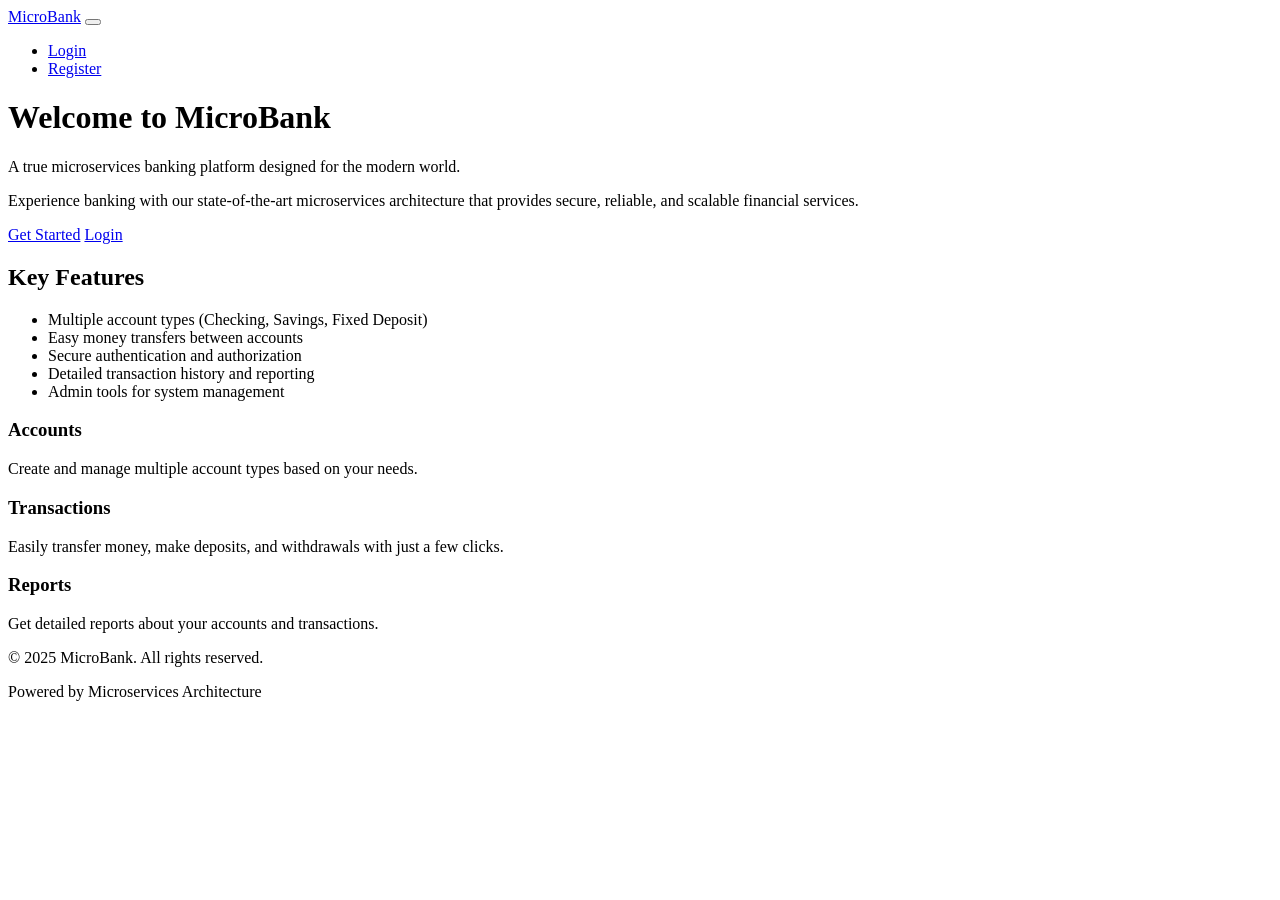
<file: Banking_Microservices/templates/index.html>
<!DOCTYPE html>
<html>
<head>
    <meta charset="UTF-8">
    <meta name="viewport" content="width=device-width, initial-scale=1.0">
    <title>MicroBank - Modern Banking Solution</title>
    <link rel="stylesheet" href="https://cdn.replit.com/agent/bootstrap-agent-dark-theme.min.css">
</head>
<body>
    <nav class="navbar navbar-expand-lg navbar-dark bg-dark">
        <div class="container">
            <a class="navbar-brand" href="/">MicroBank</a>
            <button class="navbar-toggler" type="button" data-bs-toggle="collapse" data-bs-target="#navbarNav" aria-controls="navbarNav" aria-expanded="false" aria-label="Toggle navigation">
                <span class="navbar-toggler-icon"></span>
            </button>
            <div class="collapse navbar-collapse" id="navbarNav">
                <ul class="navbar-nav ms-auto">
                    <li class="nav-item">
                        <a class="nav-link" href="/login">Login</a>
                    </li>
                    <li class="nav-item">
                        <a class="nav-link" href="/register">Register</a>
                    </li>
                </ul>
            </div>
        </div>
    </nav>

    <div class="container mt-5">
        <div class="row">
            <div class="col-md-6 mb-4">
                <h1>Welcome to MicroBank</h1>
                <p class="lead">A true microservices banking platform designed for the modern world.</p>
                <p>Experience banking with our state-of-the-art microservices architecture that provides secure, reliable, and scalable financial services.</p>
                <div class="mt-4">
                    <a href="/register" class="btn btn-primary me-2">Get Started</a>
                    <a href="/login" class="btn btn-outline-secondary">Login</a>
                </div>
            </div>
            <div class="col-md-6">
                <div class="card bg-dark text-white">
                    <div class="card-body">
                        <h2 class="card-title">Key Features</h2>
                        <ul class="list-group list-group-flush">
                            <li class="list-group-item bg-dark text-white">Multiple account types (Checking, Savings, Fixed Deposit)</li>
                            <li class="list-group-item bg-dark text-white">Easy money transfers between accounts</li>
                            <li class="list-group-item bg-dark text-white">Secure authentication and authorization</li>
                            <li class="list-group-item bg-dark text-white">Detailed transaction history and reporting</li>
                            <li class="list-group-item bg-dark text-white">Admin tools for system management</li>
                        </ul>
                    </div>
                </div>
            </div>
        </div>
        
        <div class="row mt-5">
            <div class="col-md-4 mb-4">
                <div class="card h-100 bg-dark">
                    <div class="card-body">
                        <h3 class="card-title">Accounts</h3>
                        <p class="card-text">Create and manage multiple account types based on your needs.</p>
                    </div>
                </div>
            </div>
            <div class="col-md-4 mb-4">
                <div class="card h-100 bg-dark">
                    <div class="card-body">
                        <h3 class="card-title">Transactions</h3>
                        <p class="card-text">Easily transfer money, make deposits, and withdrawals with just a few clicks.</p>
                    </div>
                </div>
            </div>
            <div class="col-md-4 mb-4">
                <div class="card h-100 bg-dark">
                    <div class="card-body">
                        <h3 class="card-title">Reports</h3>
                        <p class="card-text">Get detailed reports about your accounts and transactions.</p>
                    </div>
                </div>
            </div>
        </div>
    </div>

    <footer class="mt-5 py-3 bg-dark text-white">
        <div class="container">
            <div class="row">
                <div class="col-md-6">
                    <p>&copy; 2025 MicroBank. All rights reserved.</p>
                </div>
                <div class="col-md-6 text-md-end">
                    <p>Powered by Microservices Architecture</p>
                </div>
            </div>
        </div>
    </footer>

    <script src="https://cdn.jsdelivr.net/npm/bootstrap@5.3.0-alpha1/dist/js/bootstrap.bundle.min.js"></script>
</body>
</html>
</file>
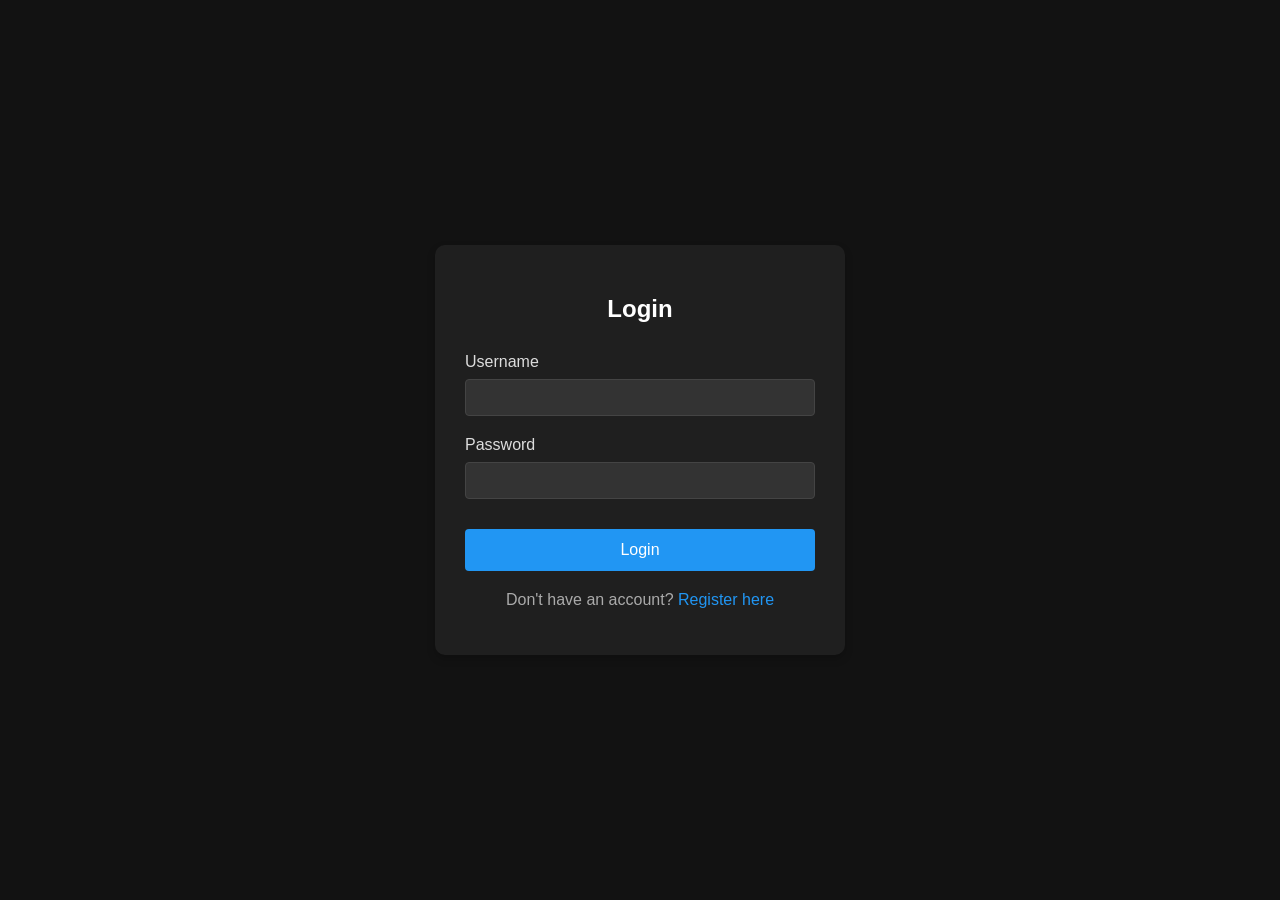
<file: TeamSync/microservices/frontend/index.html>
<!DOCTYPE html>
<html lang="en">
<head>
  <meta charset="UTF-8">
  <title>TeamSync</title>
  <link rel="stylesheet" href="style.css">
</head>
<body>
  <div id="auth-container" class="auth-container">
    <div class="login-card">
      <h2 id="auth-title">Login</h2>
      <form id="auth-form">
        <div class="form-group">
          <label for="username">Username</label>
          <input type="text" id="username" required>
        </div>
        <div class="form-group">
          <label for="password">Password</label>
          <input type="password" id="password" required>
        </div>
        <div id="error-container" class="error-msg"></div>
        <div id="success-container" class="success-msg"></div>
        <button type="submit" class="auth-btn" id="auth-button">Login</button>
      </form>
      <div class="toggle-form">
        <p>Don't have an account? <span id="toggle-auth">Register here</span></p>
      </div>
    </div>
  </div>

  <div id="app-container" class="app-container">
    <div class="sidebar">
      <div class="sidebar-header">
        <h2>TeamSync</h2>
        <hr>
      </div>
      <button onclick="loadProfile()">Profile</button>
      <button onclick="loadCourses()">Courses</button>
      <hr>
      <button onclick="loadYourCourses()">Your Courses</button>
      <button onclick="loadYourTeams()">Your Teams</button>
      <button onclick="loadYourTasks()">Your Tasks</button>

      <hr>

      <button onclick="showAddCourseForm()">Add Course</button>
      <button onclick="showDeleteCourseForm()">Delete Course</button>
    </div>

    <div class="main">
      <div class="user-info">
        <span id="user-display"></span>
        <button class="logout-btn" onclick="logout()">Logout</button>
      </div>
      <div id="main-content">
        <h2>Welcome to TeamSync</h2>
      </div>
    </div>
  </div>
  <script src="user.js"></script>
  <script src="task.js"></script>
  <script src="notification.js"></script>
  <script src="course.js"></script>
</body>
</html>
</file>
<file: TeamSync/microservices/frontend/style.css>
body {
    margin: 0;
    font-family: sans-serif;
    background-color: #121212;
    color: #fff;
    display: flex;
  }

  .auth-container {
    display: flex;
    justify-content: center;
    align-items: center;
    height: 100vh;
    width: 100%;
    background-color: #121212;
  }

  .login-card {
    background-color: #1f1f1f;
    padding: 30px;
    border-radius: 10px;
    width: 350px;
    box-shadow: 0 4px 8px rgba(0, 0, 0, 0.2);
  }

  .login-card h2 {
    text-align: center;
    margin-bottom: 30px;
    color: #fff;
  }

  .form-group {
    margin-bottom: 20px;
  }

  .form-group label {
    display: block;
    margin-bottom: 8px;
    color: #ddd;
  }

  .form-group input {
    width: 100%;
    padding: 10px;
    background-color: #333;
    border: 1px solid #444;
    border-radius: 4px;
    color: #fff;
    box-sizing: border-box;
  }

  .auth-btn {
    width: 100%;
    padding: 12px;
    background-color: #2196F3;
    color: white;
    border: none;
    border-radius: 4px;
    cursor: pointer;
    font-size: 16px;
    margin-top: 10px;
  }

  .auth-btn:hover {
    background-color: #0b7dda;
  }

  .toggle-form {
    text-align: center;
    margin-top: 20px;
    color: #aaa;
  }

  .toggle-form span {
    color: #2196F3;
    cursor: pointer;
  }

  .toggle-form span:hover {
    text-decoration: underline;
  }

  .sidebar {
    width: 200px;
    background-color: #1e1e1e;
    height: 100vh;
    padding: 20px;
    box-sizing: border-box;
  }

  .sidebar button {
    width: 100%;
    margin-bottom: 10px;
    padding: 10px;
    background-color: #2a2a2a;
    color: white;
    border: none;
    cursor: pointer;
    border-radius: 5px;
  }

  .sidebar button:hover {
    background-color: #333;
  }

  .sidebar-header {
    text-align: center;
    color: #fff;
    margin-bottom: 20px;
}

.sidebar-header h2 {
    margin: 0;
    font-size: 22px;
}

.sidebar-header hr {
    margin-top: 10px;
    border: 0;
    border-top: 1px solid #444;
}


  .main {
    flex-grow: 1;
    padding: 20px;
  }

  .card {
    background-color: #1f1f1f;
    margin-bottom: 15px;
    padding: 15px;
    border-radius: 8px;
    border: 1px solid #333;
  }

  .card h3 {
    margin-top: 0;
  }

  .card button {
    margin-right: 10px;
    background-color: #333;
    color: white;
    padding: 6px 10px;
    border: none;
    border-radius: 4px;
    cursor: pointer;
  }

  .card button:hover {
    background-color: #555;
  }

  .user-info {
    display: flex;
    justify-content: space-between;
    align-items: center;
    padding: 10px 20px;
    background-color: #1e1e1e;
  }

  .logout-btn {
    background-color: #f44336;
    color: white;
    border: none;
    padding: 8px 12px;
    border-radius: 4px;
    cursor: pointer;
  }

  .app-container {
    display: none;
    width: 100%;
    flex-direction: row;
  }

  .error-msg {
    color: #f44336;
    margin-top: 5px;
    font-size: 14px;
  }

  .success-msg {
    color: #4caf50;
    margin-top: 5px;
    font-size: 14px;
  }

  .notification-card {
    background-color: #1f1f1f;
    margin-bottom: 15px;
    padding: 15px;
    border-radius: 8px;
    border: 1px solid #333;
    border-left: 4px solid #2196F3;
  }

  .notification-card.request {
    border-left-color: #ff9800;
  }

  .notification-card.message {
    border-left-color: #4caf50;
  }

  .notification-type {
    font-size: 12px;
    text-transform: uppercase;
    margin-bottom: 5px;
    color: #ff9800;
  }

  .notification-type.message {
    color: #4caf50;
  }

  .notification-actions {
    margin-top: 10px;
    display: flex;
    gap: 10px;
  }

  .accept-btn {
    background-color: #4caf50;
    color: white;
    border: none;
    padding: 6px 10px;
    border-radius: 4px;
    cursor: pointer;
  }

  .reject-btn {
    background-color: #f44336;
    color: white;
    border: none;
    padding: 6px 10px;
    border-radius: 4px;
    cursor: pointer;
  }

  .join-request-form {
    margin-top: 20px;
    background-color: #2a2a2a;
    padding: 15px;
    border-radius: 8px;
  }

  .join-request-form textarea {
    width: 100%;
    background-color: #333;
    border: 1px solid #444;
    border-radius: 4px;
    color: #fff;
    padding: 10px;
    margin-bottom: 10px;
    resize: vertical;
    min-height: 80px;
    box-sizing: border-box;
  }

  .join-request-btn {
    background-color: #2196F3;
    color: white;
    border: none;
    padding: 8px 12px;
    border-radius: 4px;
    cursor: pointer;
  }
</file>
